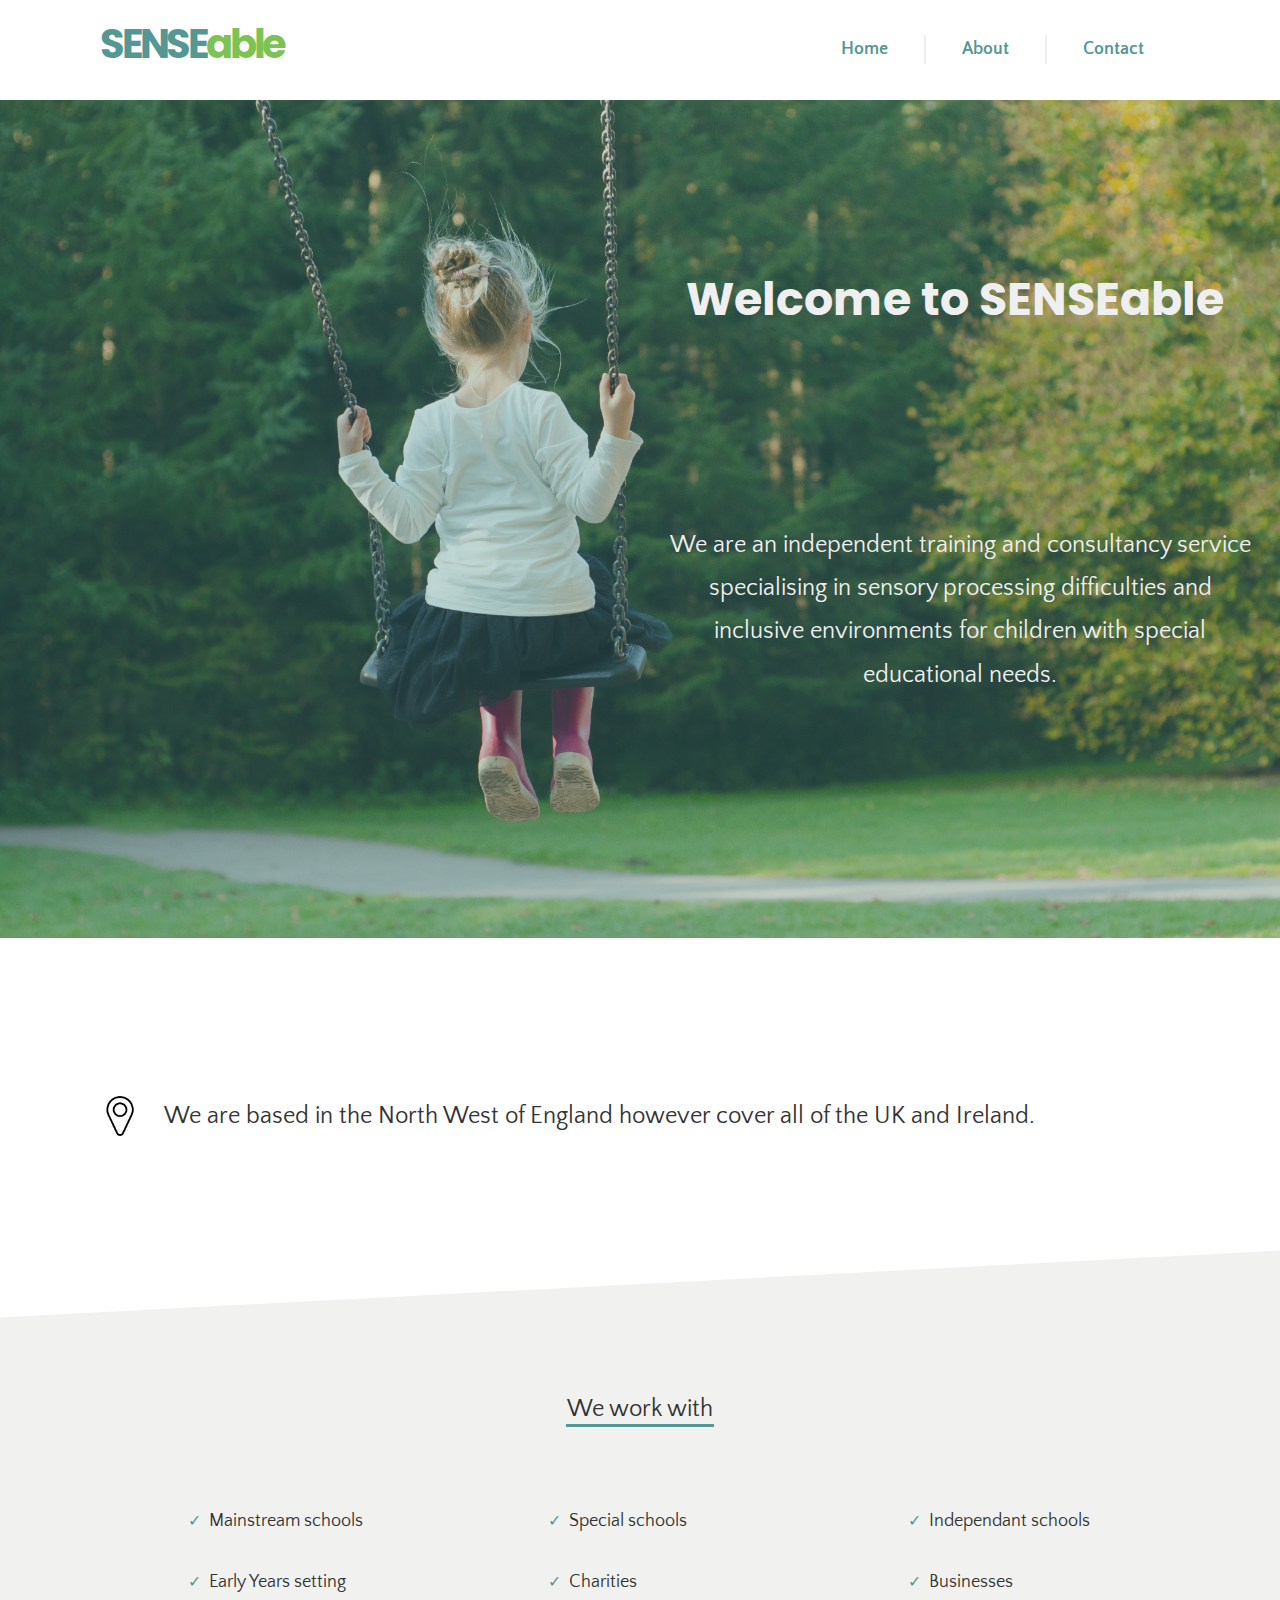
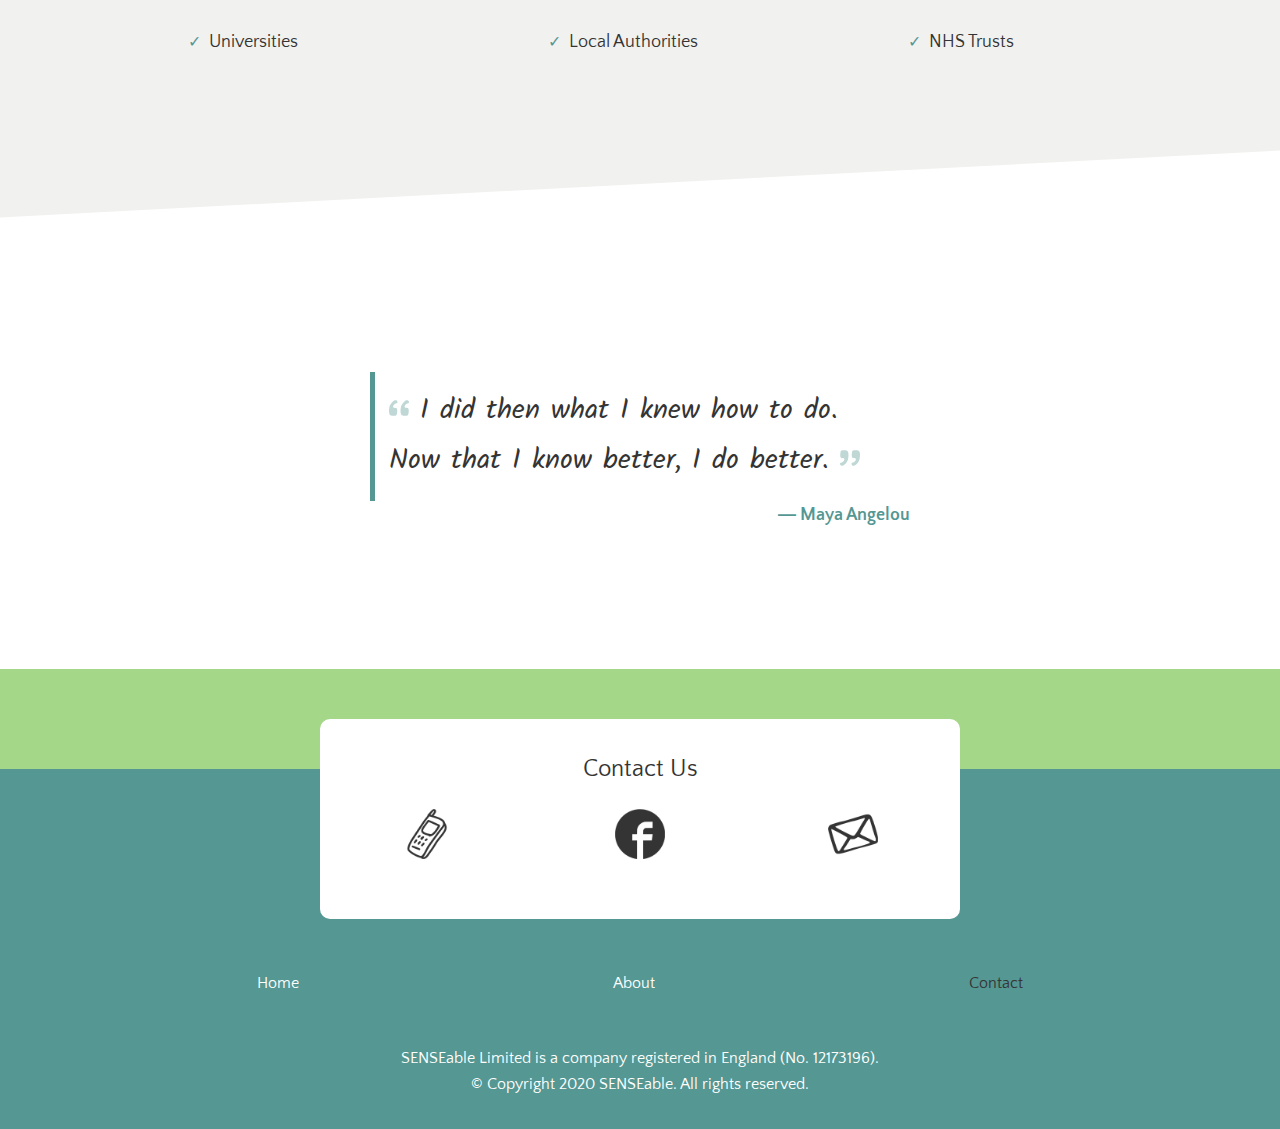
<file: index.html>
<!DOCTYPE html><html><head><meta charset="utf-8"><meta name="viewport" content="width=device-width, initial-scale=1"><meta name="description" content="TODO"><meta name="keywords" content="TODO"><title>My Site</title><link href="https://fonts.googleapis.com/css2?family=Quattrocento+Sans:wght@400;700&amp;display=swap" rel="stylesheet"><link href="https://fonts.googleapis.com/css2?family=Kalam" rel="stylesheet"><link href="https://fonts.googleapis.com/css2?family=Poppins:wght@700&amp;family=Sen:wght@800&amp;display=swap" rel="stylesheet"><link href="styles/styles.css" rel="stylesheet" type="text/css"></head><body><div class="menu-container"><div class="flexwidth-container"><div class="navbar-content"><div class="navbar-logo"><a class="navbar-logo-ref" href="index.html"><span class="logo-part1">SENSE</span><span class="logo-part2">able</span></a></div><div class="navbar-more-menu"><div class="navbar-word-menu"><ul class="navbar-menu"><li><div><a href="index.html">Home</a></div></li><li><div><a href="about.html">About</a></div></li><li><div><a href="index.html">Contact</a></div></li></ul></div><div class="navbar-click-menu" id="#menu-button"><button class="navbar-click-menu-button">&#9776;</button><ul class="menu-click-submenu hidden" id="#click-submenu"><li><div><a href="index.html">Home</a></div></li><li><div><a href="about.html">About</a></div></li><li><div><a href="index.html">Contact</a></div></li></ul></div></div></div></div></div><script src="./javascript/menu.js"></script><div class="index-top-page-container"><img class="index-top-image" id="#index-img" src="./img/senseable-image-index.jpg"><div class="index-text-in-top-image"><div class="index-text-vert-cent-container"><div class="index-top-text-title">Welcome to SENSEable</div></div><div class="index-top-text-more">We are an independent training and consultancy service specialising in sensory processing difficulties and inclusive environments for children with special educational needs.</div></div></div><div class="flexwidth-container centred-text"><div class="index-location"><img class="index-location-img" src="./img/pin-4-512.png"><div class="index-location-text">We are based in the North West of England however cover all of the UK and Ireland.</div></div></div><div class="index-skew-container-1"><div class="index-skew-container-1-content"><div class="flexwidth-container"><div class="index-skew-container-1-title">We work with</div><div class="index-skew-container-1-title-border"></div><div class="index-skew-container-1-text"><div class="index-skew-container-list-item"><span class="index-skew-container-list-tick">&#x2713</span><span class="index-skew-container-list-text">Mainstream schools</span></div><div class="index-skew-container-list-item"><span class="index-skew-container-list-tick">&#x2713</span><span class="index-skew-container-list-text">Special schools</span></div><div class="index-skew-container-list-item"><span class="index-skew-container-list-tick">&#x2713</span><span class="index-skew-container-list-text">Independant schools</span></div><div class="index-skew-container-list-item"><span class="index-skew-container-list-tick">&#x2713</span><span class="index-skew-container-list-text">Early Years setting</span></div><div class="index-skew-container-list-item"><span class="index-skew-container-list-tick">&#x2713</span><span class="index-skew-container-list-text">Charities</span></div><div class="index-skew-container-list-item"><span class="index-skew-container-list-tick">&#x2713</span><span class="index-skew-container-list-text">Businesses</span></div><div class="index-skew-container-list-item"><span class="index-skew-container-list-tick">&#x2713</span><span class="index-skew-container-list-text">Universities</span></div><div class="index-skew-container-list-item"><span class="index-skew-container-list-tick">&#x2713</span><span class="index-skew-container-list-text">Local Authorities</span></div><div class="index-skew-container-list-item"><span class="index-skew-container-list-tick">&#x2713</span><span class="index-skew-container-list-text">NHS Trusts</span></div></div></div></div></div><div class="flexwidth-container"><div class="quote"><div class="quote-text"><img src="assets/icons/quotation-marks-light.svg" width="20" alt="Open quotation mark"><span> I did then what I knew how to do. Now that I know better, I do better. </span><img class="quote-close-img" src="assets/icons/quotation-marks-light.svg" width="20" alt="Close quotation mark"></div><div class="quote-author">― Maya Angelou</div></div></div><footer id="footer"><div class="footer-container"><div class="footer-top"></div><div class="footer-bottom"><div class="info-box"><div class="footer__infobox-top"><span class="footer__infobox-refspan"></span><div class="footer__infobox-txt">Contact Us</div></div><div class="footer__infobox-logos"><div class="footer__infobox-icon"><img class="footer_infobox-icon-image" src="./img/phone-128.png" alt="Phone logo"></div><div class="footer__infobox-icon"><img class="footer_infobox-icon-image" src="./img/facebook-128.png" alt="Facebook logo"></div><div class="footer__infobox-icon"><img class="footer_infobox-icon-image" src="./img/email-128.png" alt="Email logo"></div></div></div><div class="footer__bottom-menu flexwidth-container"><div class="footer__bottom-menu-item"><a href="index.html">Home</a></div><div class="footer__bottom-menu-item"><a href="index.html">About</a></div><div class="footer__bottom-menu-item">Contact<a href="contact.html"></a></div></div><div class="footer__bottom-txt"><div class="footer__bottom-copyright-txt">SENSEable Limited is a company registered in England (No. 12173196).</div><div class="footer__bottom-copyright-txt">© Copyright 2020 SENSEable. All rights reserved.</div></div></div></div></footer></body></html>
</file>
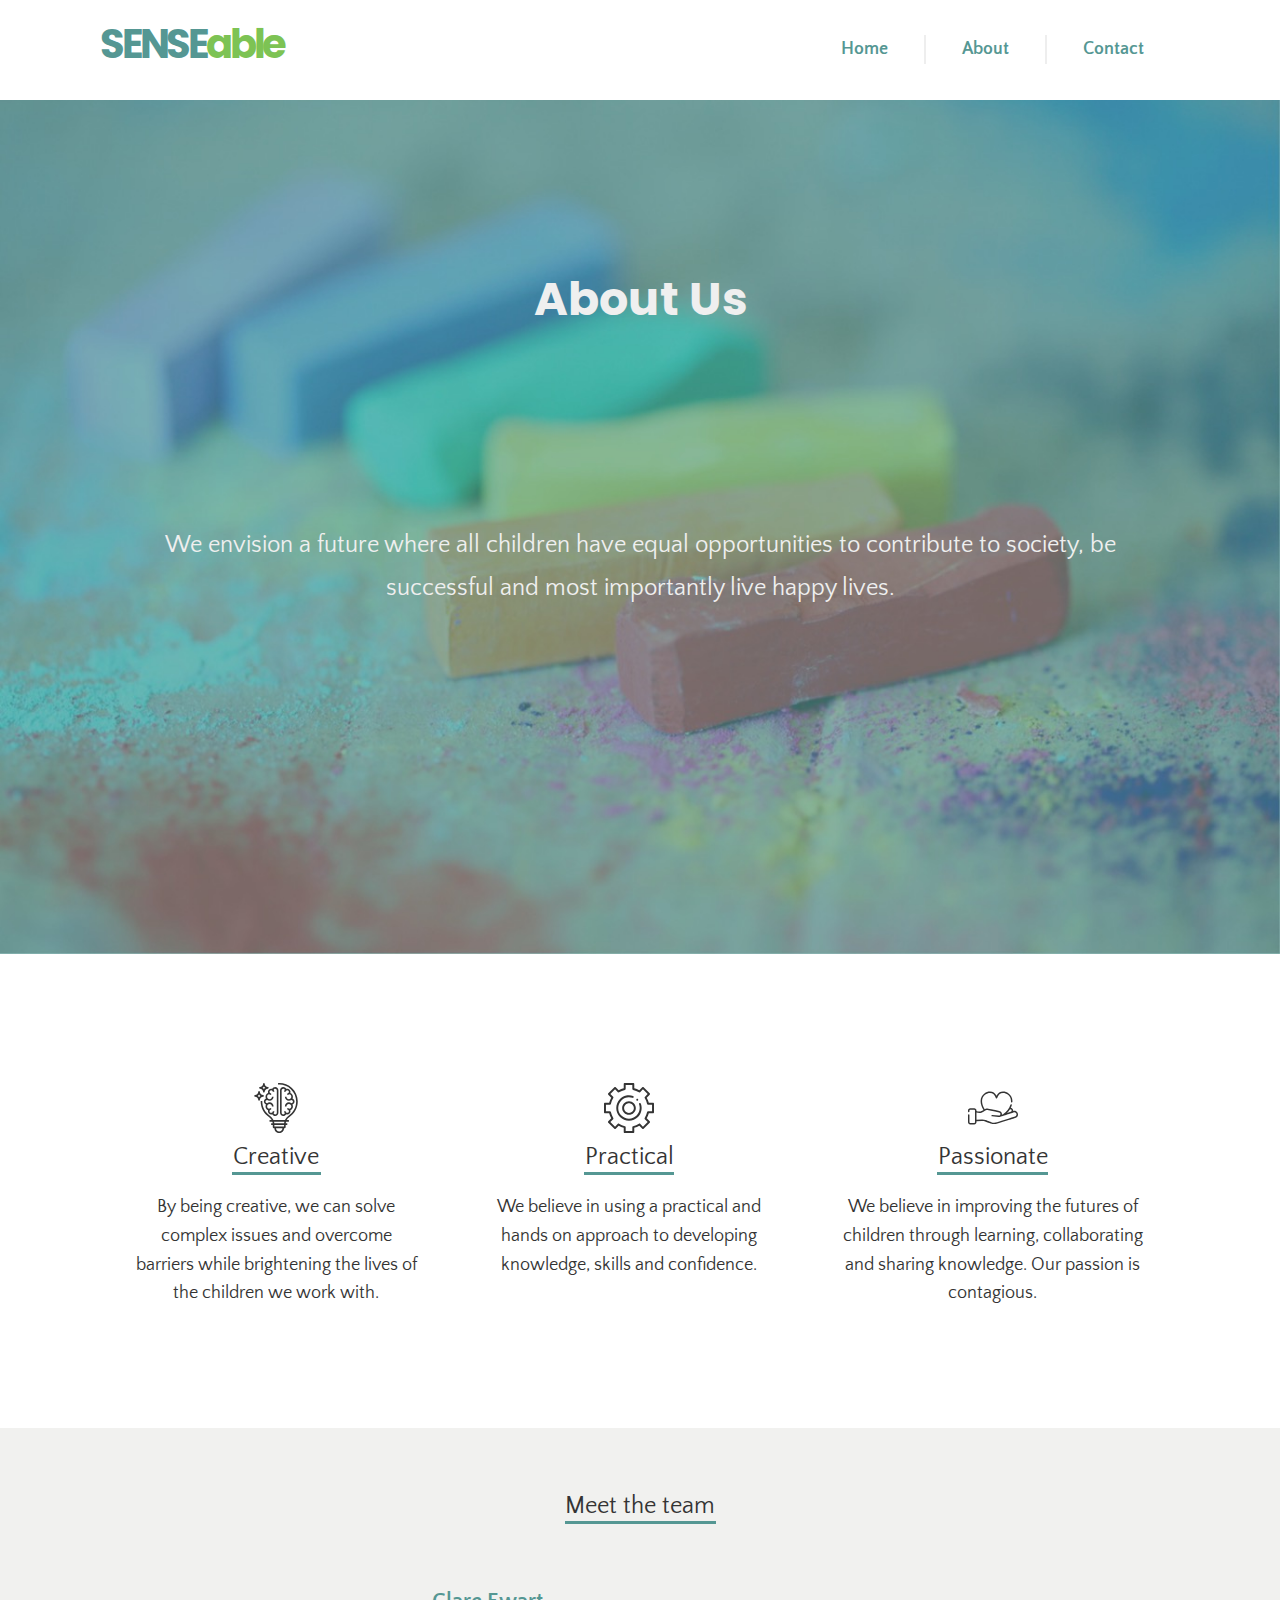
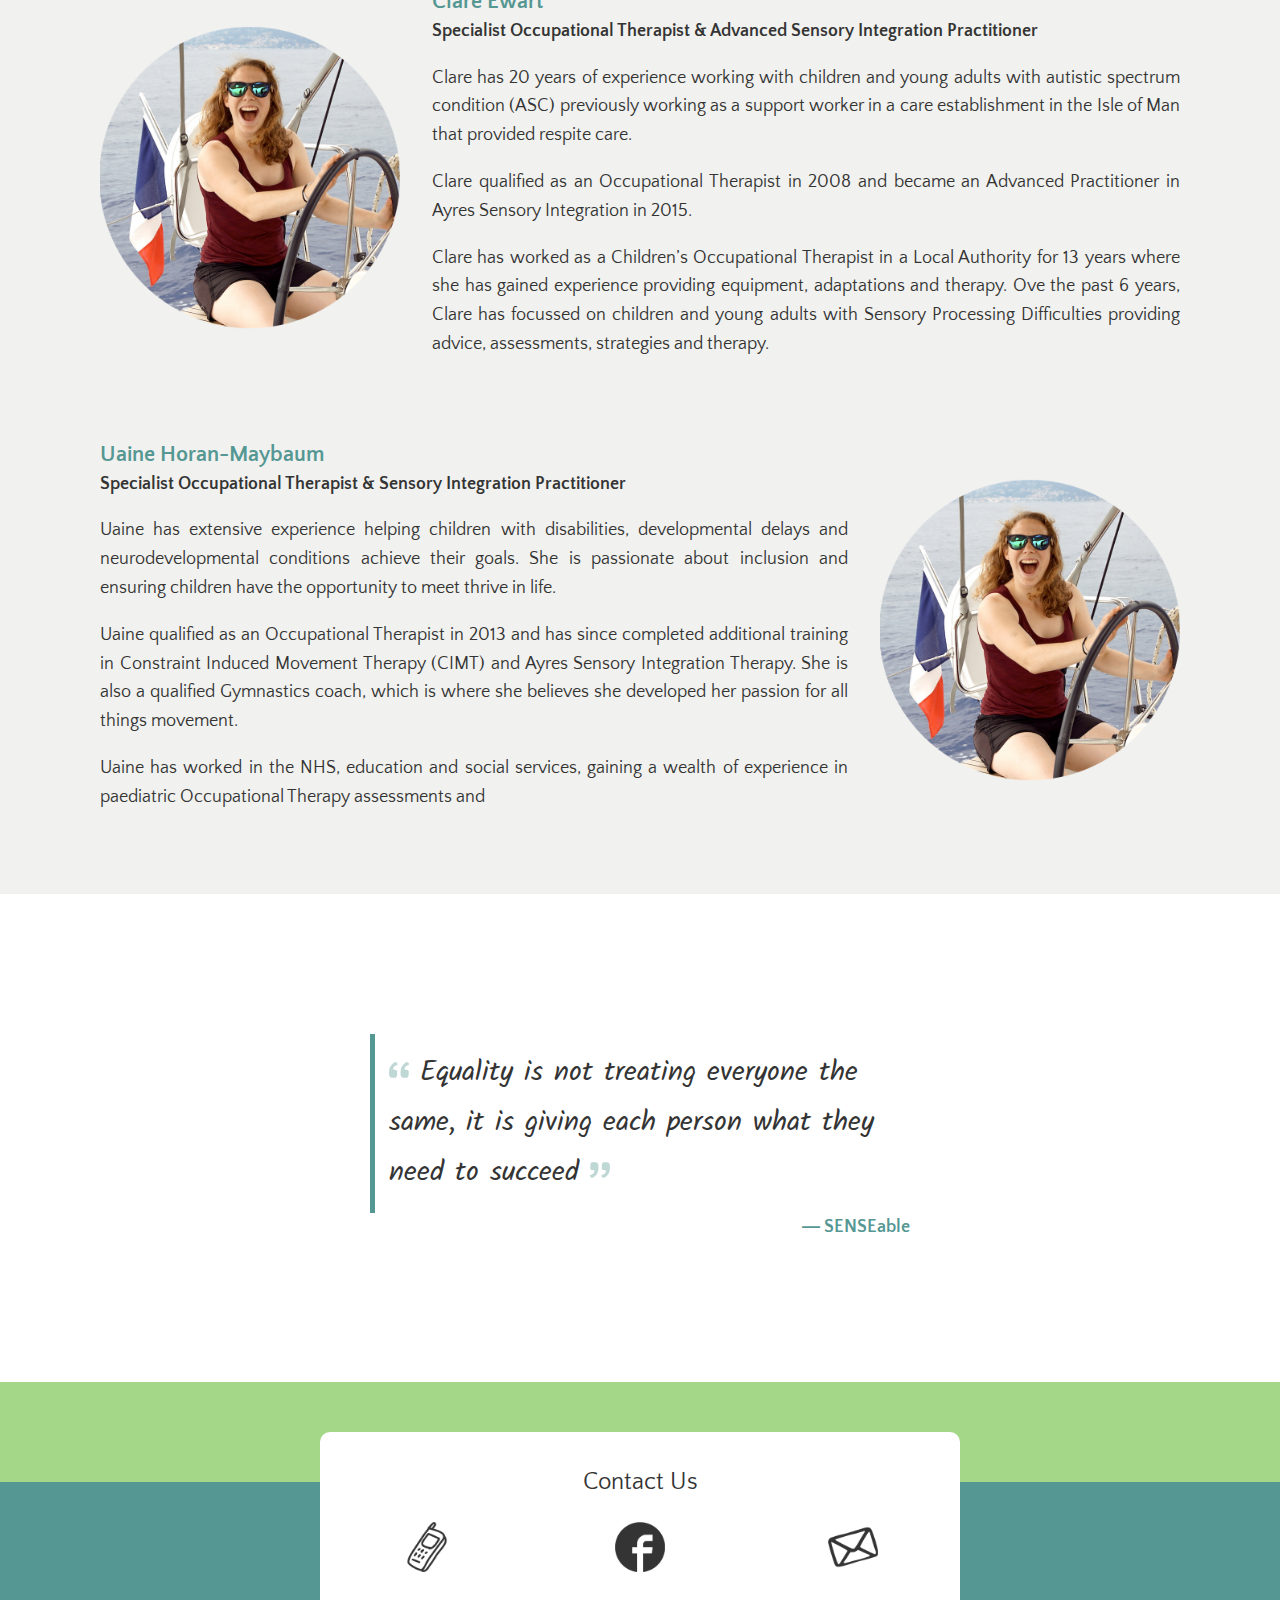
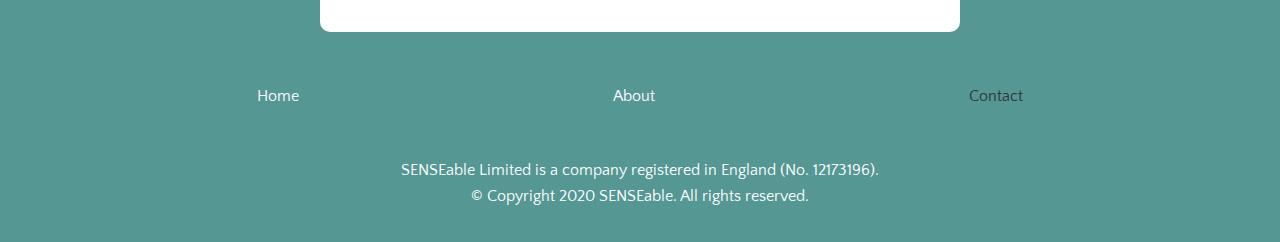
<file: about.html>
<!DOCTYPE html><html><head><meta charset="utf-8"><meta name="viewport" content="width=device-width, initial-scale=1"><meta name="description" content="TODO"><meta name="keywords" content="TODO"><title>My Site</title><link href="https://fonts.googleapis.com/css2?family=Quattrocento+Sans:wght@400;700&amp;display=swap" rel="stylesheet"><link href="https://fonts.googleapis.com/css2?family=Kalam" rel="stylesheet"><link href="https://fonts.googleapis.com/css2?family=Poppins:wght@700&amp;family=Sen:wght@800&amp;display=swap" rel="stylesheet"><link href="styles/styles.css" rel="stylesheet" type="text/css"></head><body><div class="menu-container"><div class="flexwidth-container"><div class="navbar-content"><div class="navbar-logo"><a class="navbar-logo-ref" href="index.html"><span class="logo-part1">SENSE</span><span class="logo-part2">able</span></a></div><div class="navbar-more-menu"><div class="navbar-word-menu"><ul class="navbar-menu"><li><div><a href="index.html">Home</a></div></li><li><div><a href="about.html">About</a></div></li><li><div><a href="index.html">Contact</a></div></li></ul></div><div class="navbar-click-menu" id="#menu-button"><button class="navbar-click-menu-button">&#9776;</button><ul class="menu-click-submenu hidden" id="#click-submenu"><li><div><a href="index.html">Home</a></div></li><li><div><a href="about.html">About</a></div></li><li><div><a href="index.html">Contact</a></div></li></ul></div></div></div></div></div><script src="./javascript/menu.js"></script><div class="index-top-page-container"><img class="index-top-image" id="#index-img" src="./img/senseable-about2.jpg"><div class="about-text-in-top-image"><div class="flexwidth-container"><div class="flexwidth-container index-text-vert-cent-container"><div class="index-top-text-title">About Us</div></div><div class="index-top-text-more">We envision a future where all children have equal opportunities to contribute to society, be successful and most importantly live happy lives.</div></div></div></div><div class="flexwidth-container"><div class="about-summary-card-container"><div class="about-summary-card"><div class="about-summary-card-title-container"><img class="about-summary-card-title-img" src="./img/creativity.svg"><div class="about-summary-card-title-title">Creative</div><div class="about-summary-card-title-title-line line1"></div></div><div class="about-summary-card-text">By being creative, we can solve complex issues and  overcome barriers while brightening the lives of the children we work with.</div></div><div class="about-summary-card"><div class="about-summary-card-title-container"><img class="about-summary-card-title-img" src="./img/settings.svg"><div class="about-summary-card-title-title">Practical</div><div class="about-summary-card-title-title-line line2"></div></div><div class="about-summary-card-text">We believe in using a practical and hands on approach to developing knowledge, skills and confidence.</div></div><div class="about-summary-card"><div class="about-summary-card-title-container"><img class="about-summary-card-title-img" src="./img/passionate.svg"><div class="about-summary-card-title-title">Passionate</div><div class="about-summary-card-title-title-line line3"></div></div><div class="about-summary-card-text">We believe in improving the futures of children through learning, collaborating and sharing knowledge. Our passion is contagious.</div></div></div></div><div class="about-meet-team-container"><div class="flexwidth-container"><div class="about-meet-team-title-container"><div class="about-meet-team-title-text">Meet the team</div><div class="about-meet-team-title-line"></div></div><div class="about-team-container"><div class="about-team-person"><div class="about-team-img-container"><img class="about-img-team" src="./img/juliette-circle.png"></div><div class="about-team-text-container person1"><div class="about-team-name">Clare Ewart</div><div class="about-team-description-top">Specialist Occupational Therapist & Advanced Sensory Integration Practitioner</div><div class="about-team-description-content"><p>Clare has 20 years of experience working with children and young adults with autistic spectrum condition (ASC) previously working as a support worker in a care establishment in the Isle of Man that provided respite care.</p><p>Clare qualified as an Occupational Therapist in 2008 and became an Advanced Practitioner in Ayres Sensory Integration in 2015.</p><p>Clare has worked as a Children’s Occupational Therapist in a Local Authority for 13 years where she has gained experience providing equipment, adaptations and therapy. Ove the past 6 years, Clare has focussed on children and young adults with Sensory Processing Difficulties providing advice, assessments, strategies and therapy.</p></div></div></div><div class="about-team-person person2-container"><div class="about-team-img-container img-person2-before"><img class="about-img-team" src="./img/juliette-circle.png"></div><div class="about-team-text-container person2"><div class="about-team-name">Uaine Horan-Maybaum</div><div class="about-team-description-top">Specialist Occupational Therapist & Sensory Integration Practitioner</div><div class="about-team-description-content"><p>Uaine has extensive experience helping children with disabilities, developmental delays and neurodevelopmental conditions achieve their goals. She is passionate about inclusion and ensuring children have the opportunity to meet thrive in life.</p><p>Uaine qualified as an Occupational Therapist in 2013 and has since completed additional training in Constraint Induced Movement Therapy (CIMT) and Ayres Sensory Integration Therapy. She is also a qualified Gymnastics coach, which is where she believes she developed her passion for all things movement.</p><p>Uaine has worked in the NHS, education and social services, gaining a wealth of experience in paediatric Occupational Therapy assessments and</p></div></div><div class="about-team-img-container img-person2-after"><img class="about-img-team" src="./img/juliette-circle.png"></div></div></div></div></div><div class="flexwidth-container"><div class="quote"><div class="quote-text"><img src="assets/icons/quotation-marks-light.svg" width="20" alt="Open quotation mark"><span> Equality is not treating everyone the same, it is giving each person what they need to succeed </span><img class="quote-close-img" src="assets/icons/quotation-marks-light.svg" width="20" alt="Close quotation mark"></div><div class="quote-author">― SENSEable</div></div></div><footer id="footer"><div class="footer-container"><div class="footer-top"></div><div class="footer-bottom"><div class="info-box"><div class="footer__infobox-top"><span class="footer__infobox-refspan"></span><div class="footer__infobox-txt">Contact Us</div></div><div class="footer__infobox-logos"><div class="footer__infobox-icon"><img class="footer_infobox-icon-image" src="./img/phone-128.png" alt="Phone logo"></div><div class="footer__infobox-icon"><img class="footer_infobox-icon-image" src="./img/facebook-128.png" alt="Facebook logo"></div><div class="footer__infobox-icon"><img class="footer_infobox-icon-image" src="./img/email-128.png" alt="Email logo"></div></div></div><div class="footer__bottom-menu flexwidth-container"><div class="footer__bottom-menu-item"><a href="index.html">Home</a></div><div class="footer__bottom-menu-item"><a href="index.html">About</a></div><div class="footer__bottom-menu-item">Contact<a href="contact.html"></a></div></div><div class="footer__bottom-txt"><div class="footer__bottom-copyright-txt">SENSEable Limited is a company registered in England (No. 12173196).</div><div class="footer__bottom-copyright-txt">© Copyright 2020 SENSEable. All rights reserved.</div></div></div></div></footer></body></html>
</file>
<file: styles/styles.css>
body {
    color: #343434;
    font-family: 'Quattrocento Sans', sans-serif;
    margin: 0;
    line-height: 1.8em;
}

.flexwidth-container {
    margin: 0 auto;
    width: 1080px;
}

.hidden {
    display: none;
}
.centred-text {
    text-align: center;
}

@media only screen and (max-width: 1170px) and (min-width: 940px) {
    .flexwidth-container {
      width: 940px;
    }
  }

  @media only screen and (max-width: 970px) and (min-width: 726px) {
    .flexwidth-container {
        width: 726px;
    }
  }

  @media only screen and (max-width: 768px) and (min-width: 480px) {
    .flexwidth-container {
      width: 450px;
    }
  }

  @media only screen and (max-width: 479px)
  {
    .flexwidth-container {
      width: 300px;
    }
  }

  /* MENU */

@media only screen and (min-width: 769px) {
    .navbar-click-menu {
      display: none;
    }
    .navbar-wordmenu {
        display: flex;
    }
}

@media only screen and (max-width: 768px) {

    .navbar-word-menu {
        display: none;
    }
}

.menu-container {
    height: 100px;
}

.navbar-content {
    display: flex;
    height: 100px;
    justify-content: space-between;
}

.navbar-logo {
    font-size: 40px;
    letter-spacing: -3px;
    padding: 30px 0;
    text-align: center;
}

.navbar-logo-ref {
    text-decoration: none;
}

.logo-part1 {
    font-family: 'Poppins', sans-serif;
    font-weight: 700;
    color: #559793;
}

.logo-part2 {
    font-family: 'Poppins', sans-serif;
    font-weight: 700;
    color: #7DC354
}

.navbar-menu {
    list-style: none;
    margin: 0;
    padding: 35px 0 35px;
    display: flex;
}

.navbar-menu > li > div {
    font-size: 18px;
    font-weight: 700;
    border-bottom: none;
    border-right: 2px solid #eee;
    padding: 0 2em;
}

.navbar-menu > li:last-child > div {
    border-right: none;
}

.navbar-menu > li > div > a {
    color: #559793;
    text-decoration: none;
}

.navbar-menu  > li > div > a:focus, .navbar-menu  > li > div > a:hover
{
	color: #40716e
}

.navbar-click-menu-button {
    background-color: #fff;
    border: none;
    color: #559793;
    cursor: pointer;
    font-size: 35px;
    margin: 25px 0;
    padding: 0;
}

.menu-click-submenu {
    background-color: #fff;
    list-style: none;
    margin: 0;
    padding: 0;
    position: absolute;
    right: 0px;
    width: 150px;
    z-index: 99;
}

.menu-click-submenu > li {
    border-bottom: 1px solid #eee;
    font-weight: bold;
    padding: 0.5em;
    position: relative;
    z-index: 100;
}

.menu-click-submenu > li:last-child {
    border-bottom: none;
}


.menu-click-submenu > li > div > a {
    color: #559793;
    text-decoration: none;
}

.menu-click-submenu  > li > div > a:focus, .menu-click-submenu  > li > div > a:hover
{
	color: #40716e
}

  /*INDEX*/

.index-top-page-container {
    position: relative;
}

.index-top-image {
    max-height: 100vh;
    min-height: calc(100vh);
    object-fit: cover;
    width: 100%;
}


.about-text-in-top-image {
    color: #efefef;
    height: calc(100vh - 100px);
    position: absolute;
    top: 0;
    width: 100%;
}

.index-text-in-top-image {
    color: #efefef;
    height: calc(100vh - 100px);
    position: absolute;
    top: 0;
}

.index-text-vert-cent-container {
    display: table-cell;
    vertical-align: middle;
    height: calc((100vh + 20px) /2);
}


.index-top-text-title {
    font-family: 'Poppins', sans-serif;
    font-size: 46px;
    font-weight: bold;
    line-height: 1.2em;
    padding: 1em;
    text-align: center;
}

.index-top-text-more {
    font-size: 24px;
    line-height: 1.5em;
    padding: 1em;
    text-align: center;
}


@media only screen and (max-width: 842px) and (min-width: 726px) {
    .index-top-image {
        height: 100vh;
    }
}

@media only screen and (min-width: 840px) {

    .index-top-text-more {
        line-height: 1.8em;
    }
  }

@media only screen and (min-width: 726px) {
    .index-text-in-top-image {
        left: 50%;
        width: 50%;
    }

    .index-text-vert-cent-container {
        height: calc((100vh - 100px) /2);
    }
    .index-top-image {
        min-height: calc(100vh - 100px);
    }

  }



.index-location {
    font-size: 24px;
    line-height: 2em;
    margin: 6em 0;
    text-align: center;
}



.index-location-img {
    height: 40px;
    margin: auto 0;
}

@media (min-width: 480px) {
    .index-location{
        display: flex;
        text-align: left;
    }

    .index-location-text {
        margin-left: 1em;
    }

}

.index-skew-container-1 {
    background-color: #F1F1EF;
    display: flex;
    height: 800px;
    margin-bottom: 3em;
    transform: skewY(-3deg);
}

.index-skew-container-1-content {
    margin: auto;
    transform: skewY(3deg);
}

.index-skew-container-1-title {
    font-size: 24px;
    text-align: center;
}
.index-skew-container-1-title-border {
    border-top: 3px solid #559793;
    margin: auto;
    width: 148px;
}
.index-skew-container-1-text {
    display: grid;
    grid-template-columns: auto;
    margin-top: 4em;
}
.index-skew-container-list-item {
    display: flex;
    margin: auto;
    padding: 1em;
}
.index-skew-container-list-text {
    display: block;
    font-size: 18px;
    width: 163px;
}
.index-skew-container-list-tick {
    padding-right: 0.5em;
    color: #559793;
}

@media (min-width: 480px) {
    .index-skew-container-1-text {
        grid-template-columns: auto auto;
    }
    .index-skew-container-1 {
        height: 600px;
    }
}

@media (min-width: 770px) {
    .index-skew-container-1-text {
        grid-template-columns: auto auto auto;
    }
    .index-skew-container-1 {
        height: 500px;
    }
}

/*
    ABOUT
*/

.about-summary-card-container {
    display: grid;
    padding: 6em 0;
    text-align: justify;
}

@media (min-width: 769px) {
    .about-summary-card-container {
        grid-template-columns: auto auto auto;
        padding: 7.5em 0;
        text-align: center;
    }
}

.about-summary-card {
    padding: 0 2em;
}

@media (max-width: 769px) {
    .about-summary-card {
        padding: 2em 0;
    }
}

.about-summary-card-title-container {
    text-align: center;
}

.about-summary-card-title-img {
    width: 50px;
}

.about-summary-card-title-title {
    font-size: 24px;
    margin: auto 0;
}

.about-summary-card-title-title-line {
    background-color: #559793;
    height: 3px;
    margin: auto;
}

.line1 {
    width: 89px;
}
.line2 {
    width: 90px;
}
.line3 {
    width: 111px;
}

.about-summary-card-text {
    font-size: 18px;
    margin-top: 1em;
}


.about-meet-team-container {
    background-color: #F1F1EF;
}

.about-meet-team-title-container {
    padding: 4em 0;
    text-align: center;
}

.about-meet-team-title-text {
    font-size: 24px;
}

.about-meet-team-title-line {
    background-color: #559793;
    height: 3px;
    margin: auto;
    width: 151px;
}

.about-team-person {
    text-align: justify;
}

@media (max-width: 768px) {
    .img-person2-after {
        display: none;
    }

    .about-team-img-container {
        margin-bottom: 1em;
    }
}
.about-team-name {
    color: #559793;
    font-size: 22px;
    font-weight: bold;
    text-align: center;
}

.about-team-description-top {
    font-size: 18px;
    font-weight: bold;
    text-align: center;
}

@media (min-width: 769px) {
    .about-team-person {
        display: flex;
    }

    .person1 {
        padding-left: 2em;
    }

    .person2 {
        padding-right: 2em;
    }

    .img-person2-before {
        display: none;
    }

    .about-team-name {
        text-align: left;
    }
    .about-team-description-top {
        text-align: left;
    }

}
.about-team-img-container {
    margin: auto;
    text-align: center;
}

.person2-container {
    padding: 4em 0;
}

.about-team-description-content {
    font-size: 18px;
}

.about-img-team {
    width: 300px;
}

.quote {
    font-size: 20px;
    padding: 5em 0;
}

@media (min-width: 600px) {
    .quote {
        font-size: 28px;
    }
}

.quote-text {
    border-left: 5px solid #559793;
    font-family: 'Kalam', cursive;
    font-weight: 400;
    line-height: 1.8em;
    padding: 0.5em;
    text-align: left;
    margin: 0;
}

.quote-author {
    color: #559793;
    font-weight: 700;
    font-size: 18px;
    text-align: right;
    margin: 0;
}


@media (min-width: 769px)  {
    .quote {
        width: 50%;
        min-width: 300px;
        margin: 0 auto;
    }
}

.quote-close-img {
    transform: rotate(180deg);
}



/*
* FOOTER
*/

.footer-top {
    width:100%;
    background:#A4D787;
    height:100px;
  }
  .footer-bottom {
    position:relative;
    background:#559793;
    width:100%;
  }
  .info-box {
    background:white;
    border-radius: 10px;
    height: 200px;
    left:calc(50% - 150px);
    position:absolute;
    text-align: center;
    top:-50px;
    width:300px;
  }

@media (min-width: 600px) {
    .info-box {
        left: 25%;
        width: 50%;
    }
}

.footer__infobox-top {
      height: 50px;
      font-size: 24px;
  }

 .footer__infobox-refspan {
    line-height: 70px;
 }

 .footer__infobox-txt {
    display: inline-block;
    vertical-align: middle;
    padding: 1.5em;
}

.footer__infobox-logos {
    margin: 40px 0;
    display: flex;
    justify-content: space-around;
}

.footer__infobox-icon {
cursor: pointer;
padding: 0 0.75em;
}

.footer_infobox-icon-image {
    width: 50px;
}

.footer__bottom-menu {
display: flex;
justify-content: space-around;
padding-top: 200px;
}

.footer__bottom-menu-item > a {
    color: #fff;
    text-decoration: none;
}

.footer__bottom-txt {
    padding: 3em 1em 2em;
}

.footer__bottom-copyright-txt {
color: white;
font-weight: 400;
line-height: 1.6;
text-align: center;
}
</file>
